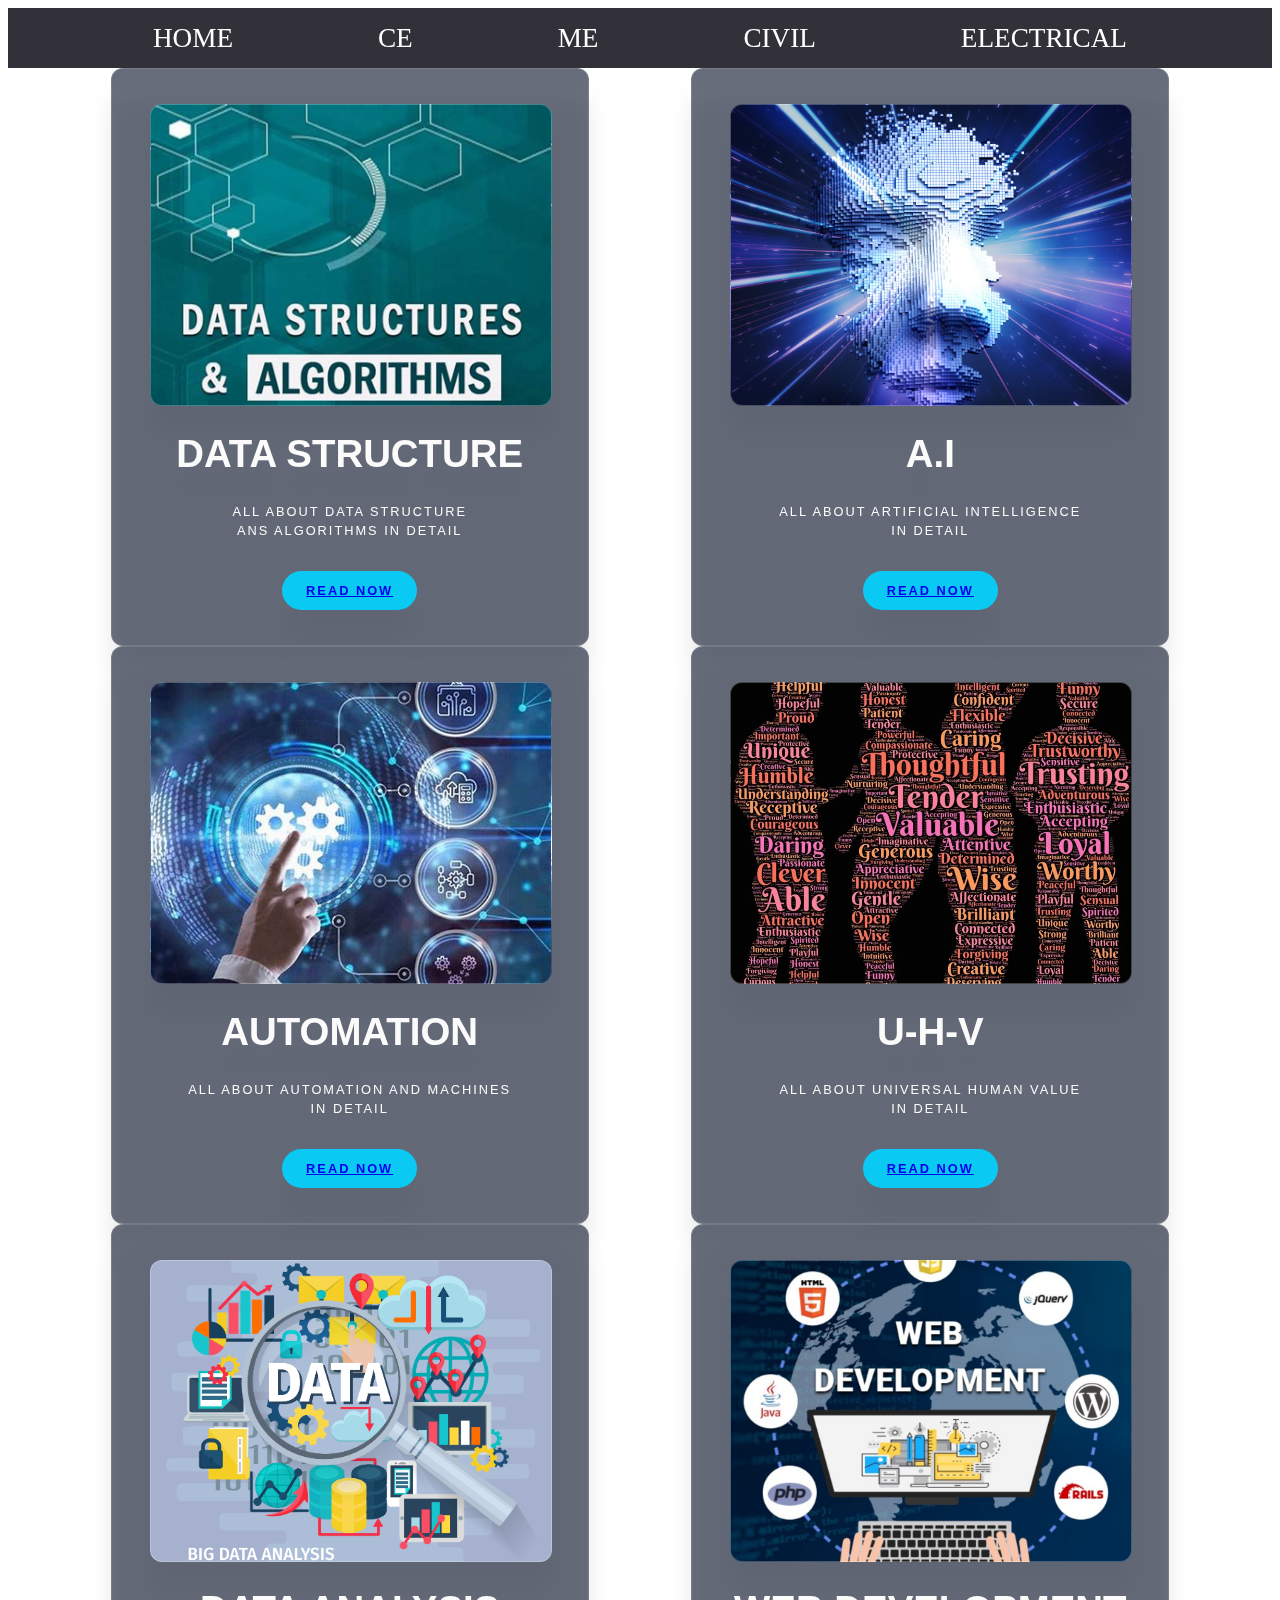
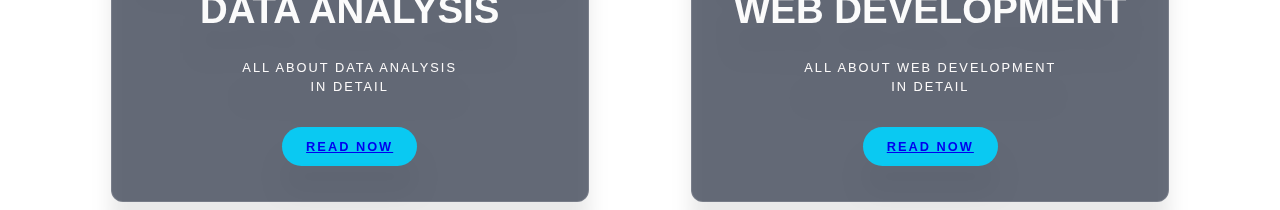
<file: CE.html>
<!DOCTYPE html>
<html lang="en">
<head>
    <meta charset="UTF-8">
    <meta name="viewport" content="width=device-width, initial-scale=1.0">
    <title>CE</title>
    <style>
        .nav{
            background-color: rgb(50, 49, 58);
            height: 60px;
            
            display: flex;
            justify-content: space-evenly;
            align-items: center;
            color: white;
            font-size: 1.7rem;

        }
        .nav a {
            text-decoration: none;
            color: white;
        }
        section{
          display: flex;
          justify-content: space-evenly;
          flex-wrap: wrap;

        }
   .container {
  backdrop-filter: blur(16px) saturate(180%);
  -webkit-backdrop-filter: blur(16px) saturate(180%);
  background-color: rgba(31, 41, 59, 0.671);
  border-radius: 12px;
  border: 1px solid rgba(255, 255, 255, 0.125);  
  padding: 38px;  
  filter: drop-shadow(0 30px 10px rgba(0,0,0,0.125));
  display: flex;
  flex-direction: column;
  align-items: center;
  justify-content:center;
  text-align: center;
  height: 500px;
  width: 400px;
  
}

.wrapper {
  width: 100%;
  height: 100%;
  
}

.banner-image-1 {
  background-image: url("ds.jpg");
  background-position: center;
  background-size: cover;
  height: 300px;
  width: 100%;
  border-radius: 12px;
  border: 1px solid rgba(255,255,255, 0.255)
}
.banner-image-2 {
  background-image: url("ai.jpg");
  background-position: center;
  background-size: cover;
  height: 300px;
  width: 100%;
  border-radius: 12px;
  border: 1px solid rgba(255,255,255, 0.255)
}
.banner-image-3 {
  background-image: url("auto.jpeg");
  background-position: center;
  background-size: cover;
  height: 300px;
  width: 100%;
  border-radius: 12px;
  border: 1px solid rgba(255,255,255, 0.255)
}
.banner-image-4 {
  background-image: url("uhv.jpg");
  background-position: center;
  background-size: cover;
  height: 300px;
  width: 100%;
  border-radius: 12px;
  border: 1px solid rgba(255,255,255, 0.255)
}
.banner-image-5 {
  background-image: url("data.jpg");
  background-position: center;
  background-size: cover;
  height: 300px;
  width: 100%;
  border-radius: 12px;
  border: 1px solid rgba(255,255,255, 0.255)
}
.banner-image-6 {
  background-image: url("web.webp");
  background-position: center;
  background-size: cover;
  height: 300px;
  width: 100%;
  border-radius: 12px;
  border: 1px solid rgba(255,255,255, 0.255)
}

h1{
  font-family: 'Righteous', sans-serif;
  color: rgba(255,255,255,0.98);
  text-transform: uppercase;
  font-size: 2.4rem;
}

p {
  color: #fcfafa;
  font-family: 'Lato', sans-serif;
  text-align: center;
  font-size: 0.8rem;
  line-height: 150%;
  letter-spacing: 2px;
  text-transform: uppercase;
}

.button-wrapper{
  margin-top: 18px;
}

.btn {
  border: none;
  padding: 12px 24px;
  border-radius: 24px;
  font-size: 12px;
  font-size: 0.8rem;  
  letter-spacing: 2px;  
  cursor: pointer;
  
}

.btn + .btn {
  margin-left: 10px;
}

.outline {
  background: transparent;
  color: rgba(0, 212, 255, 0.9);
  border: 1px solid rgba(0, 212, 255, 0.6);
  transition: all .3s ease;
  
}

.outline:hover{
  transform: scale(1.125);
  color: rgba(255, 255, 255, 0.9);
  border-color: rgba(255, 255, 255, 0.9);
  transition: all .3s ease;  
}

.fill {
  background: rgba(0, 212, 255, 0.9);
  color: rgba(255,255,255,0.95);
  filter: drop-shadow(0);
  font-weight: bold;
  transition: all .3s ease; 
}

.fill:hover{
  transform: scale(1.125);  
  border-color: rgba(255, 255, 255, 0.9);
  filter: drop-shadow(0 10px 5px rgba(0,0,0,0.125));
  transition: all .3s ease;    
}
         




    </style>
</head>
<body>
    <nav class="nav nav-pills flex-column flex-sm-row">
        <a href="index.html">HOME</a>
        <a  href="CE.html">CE</a>
        <a  href="ME.html">ME</a>
        <a  href="CIVIL.html">CIVIL</a>
        <a href="ELECTRICAL.html">ELECTRICAL</a>
        <!-- <a  href="#">CHEMICAL</a>
        <a  href="#">AEROSPACE</a>
         -->
      </nav>
      <section>


  <!-- book1 -->
        <div class="container">
          <div class="wrapper">
            <div class="banner-image-1"> </div>
            <h1> DATA STRUCTURE</h1>
            <p>All about data structure<br>
            ans algorithms in detail</p>
           </div>
           <div class="button-wrapper"> 
           
          <button class="btn fill">
            <a href="https://www.infobooks.org/pdfview/6629-data-structures-and-algorithms-mart-in-escard/">READ NOW</a>
          </button>
           </div>
             </div>
         </div>
        
            
 <!-- book2 -->
              <div class="container">
                <div class="wrapper">
                  <div class="banner-image-2"> </div>
                  <h1>A.I</h1>
                  <p>All about artificial intelligence <br/>
                    in detail</p>
                 </div>
                 <div class="button-wrapper"> 
                 
                   <button class="btn fill">
                    <a href="https://www.infobooks.org/pdfview/8327-the-history-of-artificial-intelligence-chris-smithbrian-mcguireting-huang/">READ NOW</a>
                   </button>
                 </div>
                   </div>
               </div>


<!-- book3 -->
               <div class="container">
                <div class="wrapper">
                  <div class="banner-image-3"> </div>
                  <h1>AUTOMATION</h1>
                  <p>All about automation and machines <br/>
                    in detail</p>
                 </div>
                 <div class="button-wrapper"> 
                 
                   <button class="btn fill"><a href="https://www.infobooks.org/pdfview/8564-role-of-automation-in-computer-based-systems-moinuddin-qadir/">READ NOW</a></button>
                 </div>
                   </div>
               </div>






<!-- book4 -->

               <div class="container">
                <div class="wrapper">
                  <div class="banner-image-4"> </div>
                  <h1>U-H-V </h1>
                  <p>All about Universal Human Value <br/>
                    in detail</p>
                 </div>
                 <div class="button-wrapper"> 
                 
                   <button class="btn fill">
                    <a href="https://www.bing.com/ck/a?!&&p=33c16dca7ce763beJmltdHM9MTcyMzE2MTYwMCZpZ3VpZD0wNzZkZTA3My1hZmJjLTZiYTYtM2IwNS1mNDNlYWUyNzZhNDMmaW5zaWQ9NTIzNA&ptn=3&ver=2&hsh=3&fclid=076de073-afbc-6ba6-3b05-f43eae276a43&psq=universal+human+value+book+pdf&u=a1aHR0cHM6Ly92ZW11Lm9yZy91cGxvYWRzL2xlY3R1cmVfbm90ZXMvMTVfMDJfMjAyM18xNzg4OTQyOTQwLnBkZg&ntb=1">READ NOW</a>
                   </button>
                 </div>
                   </div>
               </div>




 <!-- book5 -->
               <div class="container">
                <div class="wrapper">
                  <div class="banner-image-5"> </div>
                  <h1>DATA ANALYSIS</h1>
                  <p>All about data analysis <br/>
                    in detail</p>
                 </div>
                 <div class="button-wrapper"> 
                 
                   <button class="btn fill"><a href="https://www.infobooks.org/pdfview/17698-data-analysis-in-the-psychological-sciences-a-practical-applied-multimedia-approach-leyre-castro-j-toby-mordkoff/">READ NOW</a></button>
                 </div>
                   </div>
               </div>



<!-- book6 -->



               <div class="container">
                <div class="wrapper">
                  <div class="banner-image-6"> </div>
                  <h1>WEB DEVELOPMENT </h1>
                  <p>All about web development <br/>
                    in detail</p>
                 </div>
                 <div class="button-wrapper"> 
                 
                   <button class="btn fill"><a href="https://www.infobooks.org/pdfview/8683-website-design-and-programming-j-n-ndunagub-c-mbamj-n-ndunagu/">READ NOW</a></button>
                 </div>
                   </div>
               </div>



      </section>
</body>
</html>
</file>
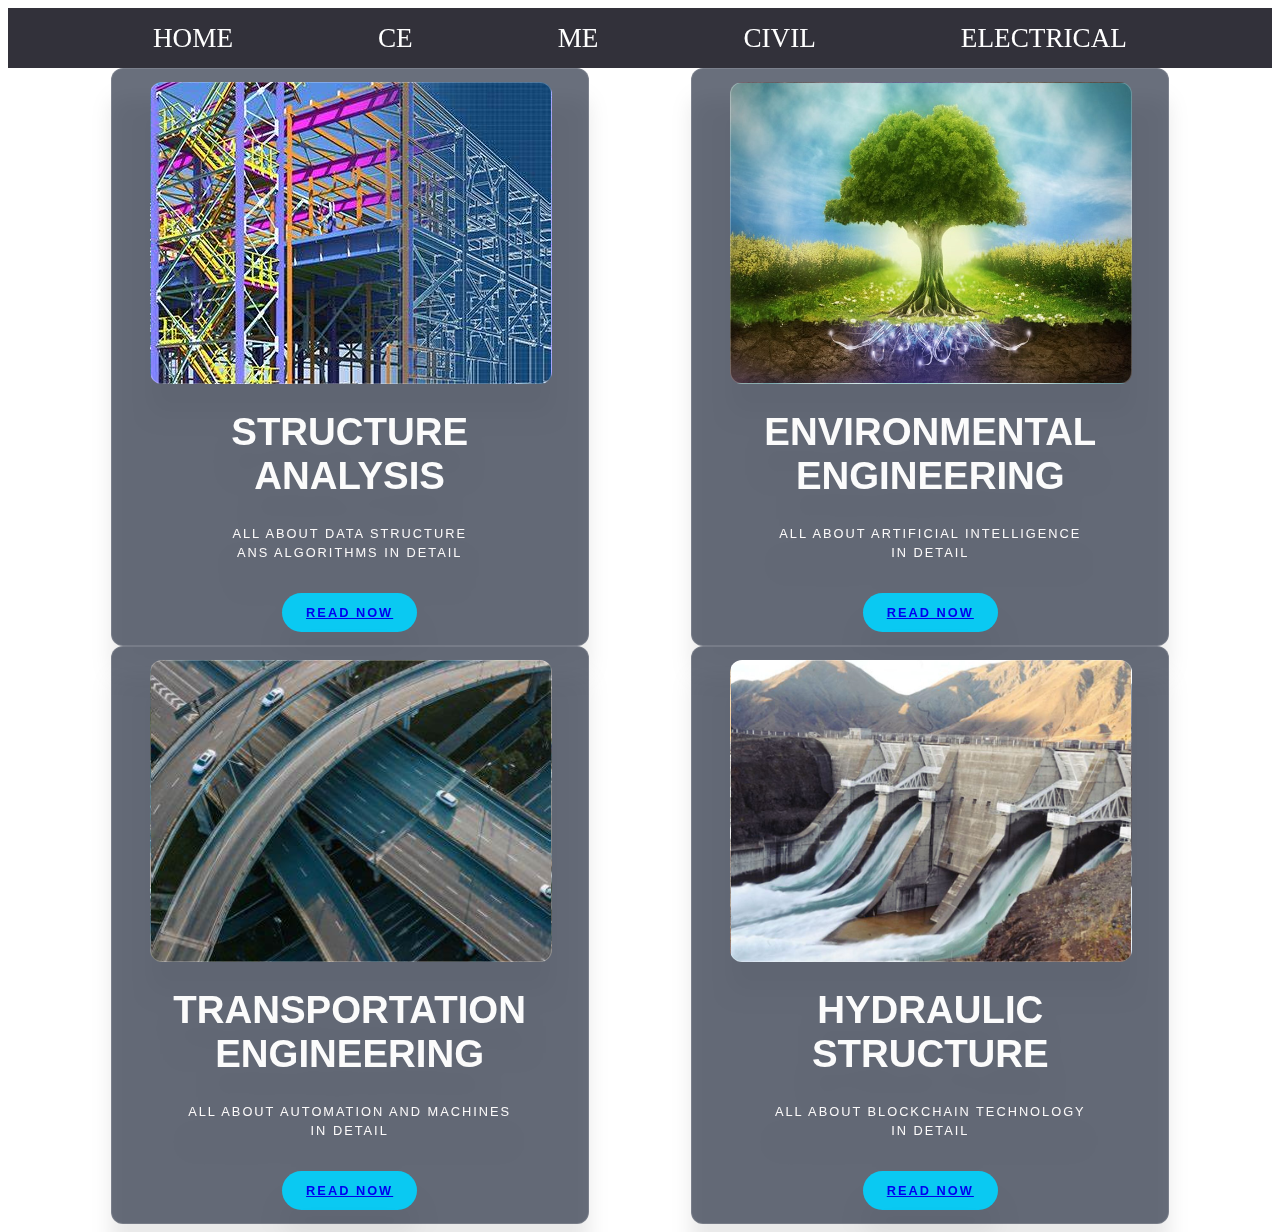
<file: CIVIL.html>
<!DOCTYPE html>
<html lang="en">
<head>
    <meta charset="UTF-8">
    <meta name="viewport" content="width=device-width, initial-scale=1.0">
    <title>CIVIL</title>
    <style>
        .nav{
            background-color: rgb(50, 49, 58);
            height: 60px;
            
            display: flex;
            justify-content: space-evenly;
            align-items: center;
            color: white;
            font-size: 1.7rem;

        }
        .nav a {
            text-decoration: none;
            color: white;
        }
        section{
          display: flex;
          justify-content: space-evenly;
          flex-wrap: wrap;

        }
   .container {
  backdrop-filter: blur(16px) saturate(180%);
  -webkit-backdrop-filter: blur(16px) saturate(180%);
  background-color: rgba(31, 41, 59, 0.671);
  border-radius: 12px;
  border: 1px solid rgba(255, 255, 255, 0.125);  
  padding: 38px;  
  filter: drop-shadow(0 30px 10px rgba(0,0,0,0.125));
  display: flex;
  flex-direction: column;
  align-items: center;
  justify-content:center;
  text-align: center;
  height: 500px;
  width: 400px;
  
}

.wrapper {
  width: 100%;
  height: 100%;
  
}

.banner-image-1 {
  background-image: url("stran.jpeg");
  background-position: center;
  background-size: cover;
  height: 300px;
  width: 100%;
  border-radius: 12px;
  border: 1px solid rgba(255,255,255, 0.255)
}
.banner-image-2 {
  background-image: url("env.jpeg");
  background-position: center;
  background-size: cover;
  height: 300px;
  width: 100%;
  border-radius: 12px;
  border: 1px solid rgba(255,255,255, 0.255)
}
.banner-image-3 {
  background-image: url("trans.jpeg");
  background-position: center;
  background-size: cover;
  height: 300px;
  width: 100%;
  border-radius: 12px;
  border: 1px solid rgba(255,255,255, 0.255)
}
.banner-image-4 {
  background-image: url("hyds.jpg");
  background-position: center;
  background-size: cover;
  height: 300px;
  width: 100%;
  border-radius: 12px;
  border: 1px solid rgba(255,255,255, 0.255)
}


h1{
  font-family: 'Righteous', sans-serif;
  color: rgba(255,255,255,0.98);
  text-transform: uppercase;
  font-size: 2.4rem;
}

p {
  color: #fcfafa;
  font-family: 'Lato', sans-serif;
  text-align: center;
  font-size: 0.8rem;
  line-height: 150%;
  letter-spacing: 2px;
  text-transform: uppercase;
}

.button-wrapper{
  margin-top: 18px;
}

.btn {
  border: none;
  padding: 12px 24px;
  border-radius: 24px;
  font-size: 12px;
  font-size: 0.8rem;  
  letter-spacing: 2px;  
  cursor: pointer;
  
}

.btn + .btn {
  margin-left: 10px;
}

.outline {
  background: transparent;
  color: rgba(0, 212, 255, 0.9);
  border: 1px solid rgba(0, 212, 255, 0.6);
  transition: all .3s ease;
  
}

.outline:hover{
  transform: scale(1.125);
  color: rgba(255, 255, 255, 0.9);
  border-color: rgba(255, 255, 255, 0.9);
  transition: all .3s ease;  
}

.fill {
  background: rgba(0, 212, 255, 0.9);
  color: rgba(255,255,255,0.95);
  filter: drop-shadow(0);
  font-weight: bold;
  transition: all .3s ease; 
}

.fill:hover{
  transform: scale(1.125);  
  border-color: rgba(255, 255, 255, 0.9);
  filter: drop-shadow(0 10px 5px rgba(0,0,0,0.125));
  transition: all .3s ease;    
}
         




    </style>
</head>
<body>
    <nav class="nav nav-pills flex-column flex-sm-row">
        <a href="index.html">HOME</a>
        <a  href="CE.html">CE</a>
        <a  href="ME.html">ME</a>
        <a  href="CIVIL.html">CIVIL</a>
        <a href="ELECTRICAL.html">ELECTRICAL</a>
        <!-- <a  href="#">CHEMICAL</a>
        <a  href="#">AEROSPACE</a>
         -->
      </nav>
      <section>


  <!-- book1 -->
        <div class="container">
          <div class="wrapper">
            <div class="banner-image-1"> </div>
            <h1> Structure Analysis</h1>
            <p>All about data structure<br>
            ans algorithms in detail</p>
           </div>
           <div class="button-wrapper"> 
           
          <button class="btn fill">
            <a href="https://www.bing.com/ck/a?!&&p=c89ece93e2a0f28cJmltdHM9MTcyMzE2MTYwMCZpZ3VpZD0wNzZkZTA3My1hZmJjLTZiYTYtM2IwNS1mNDNlYWUyNzZhNDMmaW5zaWQ9NTI0Ng&ptn=3&ver=2&hsh=3&fclid=076de073-afbc-6ba6-3b05-f43eae276a43&psq=structure+analysis+book+pdf&u=a1aHR0cHM6Ly9kcml2ZS5nb29nbGUuY29tL2ZpbGUvZC8xSlpQT1ZMUzlQcmJ0ZWs5cWVNOWlJbUpycVVGQkF2cUUvdmlldz91c3A9c2hhcmluZw&ntb=1">READ NOW</a>
          </button>
           </div>
             </div>
         </div>
        
            
 <!-- book2 -->
              <div class="container">
                <div class="wrapper">
                  <div class="banner-image-2"> </div>
                  <h1>Environmental engineering</h1>
                  <p>All about artificial intelligence <br/>
                    in detail</p>
                 </div>
                 <div class="button-wrapper"> 
                 
                   <button class="btn fill">
                    <a href="https://www.infobooks.org/pdfview/1698-ce-107-introduction-to-civil-and-environment-engineering-presentation-dr-nehreen-majed/">READ NOW</a>
                   </button>
                 </div>
                   </div>
               </div>


<!-- book3 -->
               <div class="container">
                <div class="wrapper">
                  <div class="banner-image-3"> </div>
                  <h1>Transportation engineering</h1>
                  <p>All about automation and machines <br/>
                    in detail</p>
                 </div>
                 <div class="button-wrapper"> 
                 
                   <button class="btn fill"><a href="https://www.bing.com/ck/a?!&&p=5625712755bebcf5JmltdHM9MTcyMzE2MTYwMCZpZ3VpZD0wNzZkZTA3My1hZmJjLTZiYTYtM2IwNS1mNDNlYWUyNzZhNDMmaW5zaWQ9NTI5MA&ptn=3&ver=2&hsh=3&fclid=076de073-afbc-6ba6-3b05-f43eae276a43&psq=transportation+engineering+book+pdf&u=a1aHR0cHM6Ly9hcmNoaXZlLm5wdGVsLmFjLmluL2NvdXJzZXMvMTA1LzEwMS8xMDUxMDEwODcv&ntb=1">READ NOW</a></button>
                 </div>
                   </div>
               </div>






<!-- book4 -->

               <div class="container">
                <div class="wrapper">
                  <div class="banner-image-4"> </div>
                  <h1>Hydraulic Structure </h1>
                  <p>All about blockchain technology <br/>
                    in detail</p>
                 </div>
                 <div class="button-wrapper"> 
                 
                   <button class="btn fill">
                    <a href="https://www.bing.com/ck/a?!&&p=48d07b65fd6a6bb0JmltdHM9MTcyMzE2MTYwMCZpZ3VpZD0wNzZkZTA3My1hZmJjLTZiYTYtM2IwNS1mNDNlYWUyNzZhNDMmaW5zaWQ9NTIxMw&ptn=3&ver=2&hsh=3&fclid=076de073-afbc-6ba6-3b05-f43eae276a43&psq=hydraulic+structurebook+pdf&u=a1aHR0cDovL2ZyZWVpdC5mcmVlLmZyL1RoZSUyMENpdmlsJTIwRW5naW5lZXJpbmclMjBIYW5kYm9vaywyMDAzLzA5NTglMjBjaDM3LnBkZg&ntb=1">READ NOW</a>
                   </button>
                 </div>
                   </div>
               </div>




 


      </section>
</body>
</html>
</file>
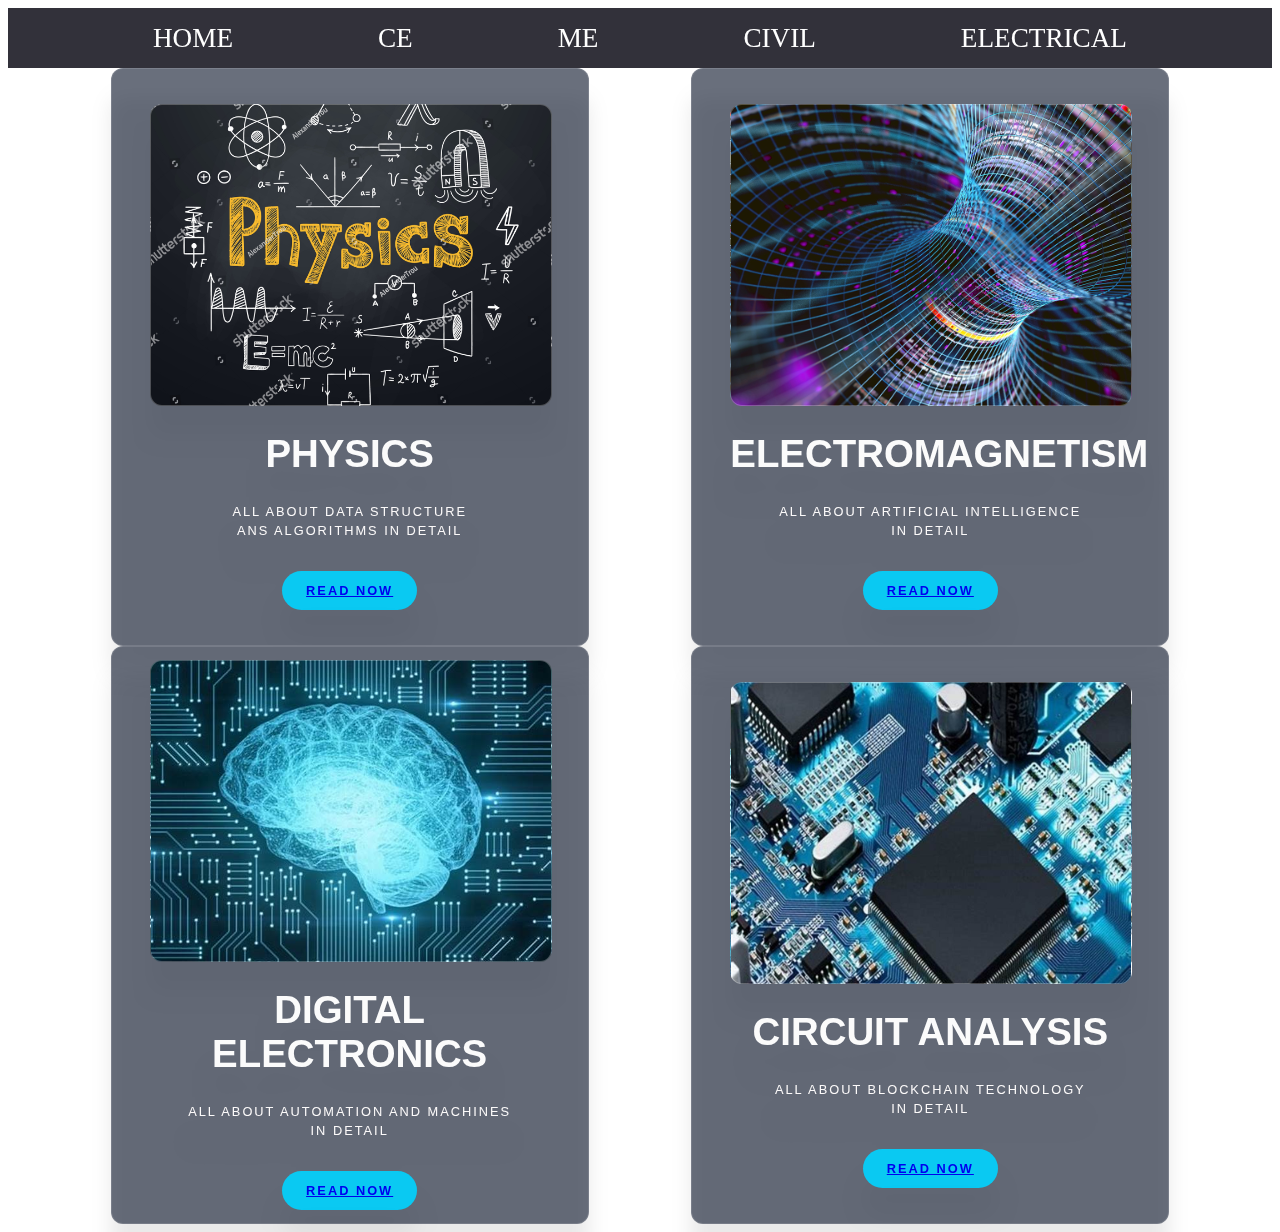
<file: ELECTRICAL.html>
<!DOCTYPE html>
<html lang="en">
<head>
    <meta charset="UTF-8">
    <meta name="viewport" content="width=device-width, initial-scale=1.0">
    <title>ELECTRICAL</title>
    <style>
        .nav{
            background-color: rgb(50, 49, 58);
            height: 60px;
            
            display: flex;
            justify-content: space-evenly;
            align-items: center;
            color: white;
            font-size: 1.7rem;

        }
        .nav a {
            text-decoration: none;
            color: white;
        }
        section{
          display: flex;
          justify-content: space-evenly;
          flex-wrap: wrap;

        }
   .container {
  backdrop-filter: blur(16px) saturate(180%);
  -webkit-backdrop-filter: blur(16px) saturate(180%);
  background-color: rgba(31, 41, 59, 0.671);
  border-radius: 12px;
  border: 1px solid rgba(255, 255, 255, 0.125);  
  padding: 38px;  
  filter: drop-shadow(0 30px 10px rgba(0,0,0,0.125));
  display: flex;
  flex-direction: column;
  align-items: center;
  justify-content:center;
  text-align: center;
  height: 500px;
  width: 400px;
  
}

.wrapper {
  width: 100%;
  height: 100%;
  
}

.banner-image-1 {
  background-image: url("phy.jpg");
  background-position: center;
  background-size: cover;
  height: 300px;
  width: 100%;
  border-radius: 12px;
  border: 1px solid rgba(255,255,255, 0.255)
}
.banner-image-2 {
  background-image: url("electro.jpg");
  background-position: center;
  background-size: cover;
  height: 300px;
  width: 100%;
  border-radius: 12px;
  border: 1px solid rgba(255,255,255, 0.255)
}
.banner-image-3 {
  background-image: url("digital.avif");
  background-position: center;
  background-size: cover;
  height: 300px;
  width: 100%;
  border-radius: 12px;
  border: 1px solid rgba(255,255,255, 0.255)
}
.banner-image-4 {
  background-image: url("circuit.jpeg");
  background-position: center;
  background-size: cover;
  height: 300px;
  width: 100%;
  border-radius: 12px;
  border: 1px solid rgba(255,255,255, 0.255)
}


h1{
  font-family: 'Righteous', sans-serif;
  color: rgba(255,255,255,0.98);
  text-transform: uppercase;
  font-size: 2.4rem;
}

p {
  color: #fcfafa;
  font-family: 'Lato', sans-serif;
  text-align: center;
  font-size: 0.8rem;
  line-height: 150%;
  letter-spacing: 2px;
  text-transform: uppercase;
}

.button-wrapper{
  margin-top: 18px;
}

.btn {
  border: none;
  padding: 12px 24px;
  border-radius: 24px;
  font-size: 12px;
  font-size: 0.8rem;  
  letter-spacing: 2px;  
  cursor: pointer;
  
}

.btn + .btn {
  margin-left: 10px;
}

.outline {
  background: transparent;
  color: rgba(0, 212, 255, 0.9);
  border: 1px solid rgba(0, 212, 255, 0.6);
  transition: all .3s ease;
  
}

.outline:hover{
  transform: scale(1.125);
  color: rgba(255, 255, 255, 0.9);
  border-color: rgba(255, 255, 255, 0.9);
  transition: all .3s ease;  
}

.fill {
  background: rgba(0, 212, 255, 0.9);
  color: rgba(255,255,255,0.95);
  filter: drop-shadow(0);
  font-weight: bold;
  transition: all .3s ease; 
}

.fill:hover{
  transform: scale(1.125);  
  border-color: rgba(255, 255, 255, 0.9);
  filter: drop-shadow(0 10px 5px rgba(0,0,0,0.125));
  transition: all .3s ease;    
}
         




    </style>
</head>
<body>
    <nav class="nav nav-pills flex-column flex-sm-row">
        <a href="index.html">HOME</a>
        <a  href="CE.html">CE</a>
        <a  href="ME.html">ME</a>
        <a  href="CIVIL.html">CIVIL</a>
        <a href="ELECTRICAL.html">ELECTRICAL</a>
        <!-- <a  href="#">CHEMICAL</a>
        <a  href="#">AEROSPACE</a>
         -->
      </nav>
      <section>


  <!-- book1 -->
        <div class="container">
          <div class="wrapper">
            <div class="banner-image-1"> </div>
            <h1>Physics</h1>
            <p>All about data structure<br>
            ans algorithms in detail</p>
           </div>
           <div class="button-wrapper"> 
           
          <button class="btn fill">
            <a href="https://www.infobooks.org/pdfview/university-physics-volume-1-samuel-j-ling-jeff-sanny-william-moebs-14/">READ NOW</a>
          </button>
           </div>
             </div>
         </div>
        
            
 <!-- book2 -->
              <div class="container">
                <div class="wrapper">
                  <div class="banner-image-2"> </div>
                  <h1>Electromagnetism</h1>
                  <p>All about artificial intelligence <br/>
                    in detail</p>
                 </div>
                 <div class="button-wrapper"> 
                 
                   <button class="btn fill">
                    <a href="https://www.infobooks.org/pdfview/9168-electromagnetism-david-tong/">READ NOW</a>
                   </button>
                 </div>
                   </div>
               </div>


<!-- book3 -->
               <div class="container">
                <div class="wrapper">
                  <div class="banner-image-3"> </div>
                  <h1>Digital Electronics</h1>
                  <p>All about automation and machines <br/>
                    in detail</p>
                 </div>
                 <div class="button-wrapper"> 
                 
                   <button class="btn fill"><a href="https://www.infobooks.org/pdfview/introduction-to-digital-electronics-agner-fog-292/">READ NOW</a></button>
                 </div>
                   </div>
               </div>






<!-- book4 -->

               <div class="container">
                <div class="wrapper">
                  <div class="banner-image-4"> </div>
                  <h1>Circuit Analysis </h1>
                  <p>All about blockchain technology <br/>
                    in detail</p>
                 </div>
                 <div class="button-wrapper"> 
                 
                   <button class="btn fill">
                    <a href="https://www.infobooks.org/pdfview/7873-electrical-circuit-analysis-stephen-boyd/">READ NOW</a>
                   </button>
                 </div>
                   </div>
               </div>




 


      </section>
</body>
</html>
</file>
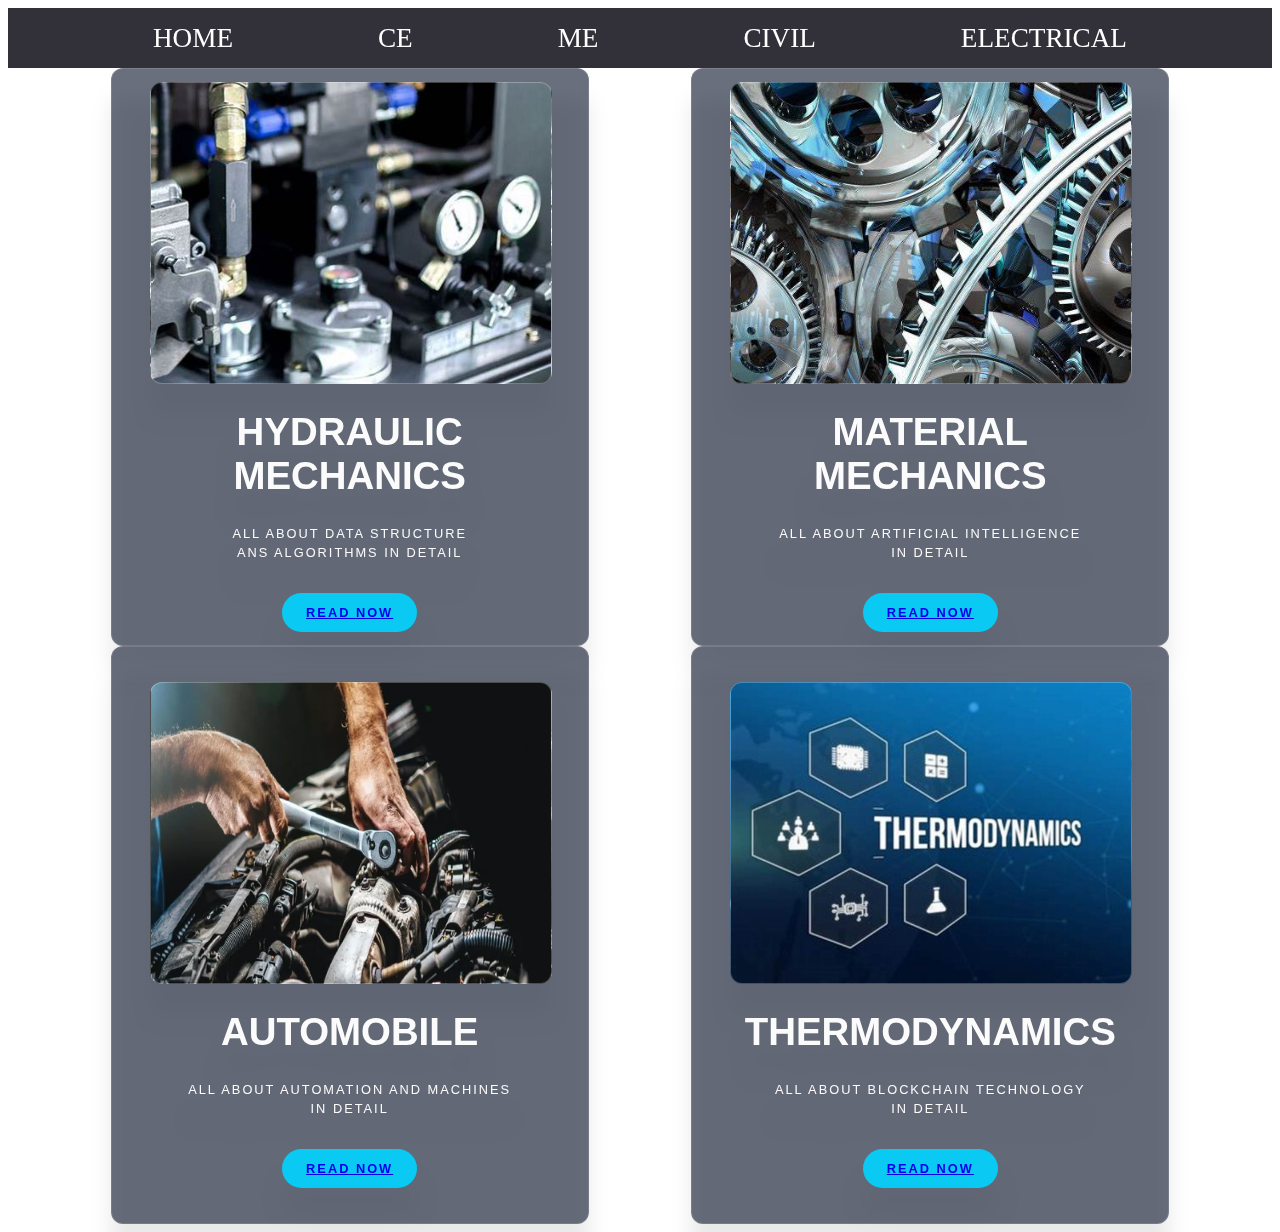
<file: ME.html>
<!DOCTYPE html>
<html lang="en">
<head>
    <meta charset="UTF-8">
    <meta name="viewport" content="width=device-width, initial-scale=1.0">
    <title>ME</title>
    <style>
        .nav{
            background-color: rgb(50, 49, 58);
            height: 60px;
            
            display: flex;
            justify-content: space-evenly;
            align-items: center;
            color: white;
            font-size: 1.7rem;

        }
        .nav a {
            text-decoration: none;
            color: white;
        }
        section{
          display: flex;
          justify-content: space-evenly;
          flex-wrap: wrap;

        }
   .container {
  backdrop-filter: blur(16px) saturate(180%);
  -webkit-backdrop-filter: blur(16px) saturate(180%);
  background-color: rgba(31, 41, 59, 0.671);
  border-radius: 12px;
  border: 1px solid rgba(255, 255, 255, 0.125);  
  padding: 38px;  
  filter: drop-shadow(0 30px 10px rgba(0,0,0,0.125));
  display: flex;
  flex-direction: column;
  align-items: center;
  justify-content:center;
  text-align: center;
  height: 500px;
  width: 400px;
  
}

.wrapper {
  width: 100%;
  height: 100%;
  
}

.banner-image-1 {
  background-image: url("hyd.jpeg");
  background-position: center;
  background-size: cover;
  height: 300px;
  width: 100%;
  border-radius: 12px;
  border: 1px solid rgba(255,255,255, 0.255)
}
.banner-image-2 {
  background-image: url("mat.jpeg");
  background-position: center;
  background-size: cover;
  height: 300px;
  width: 100%;
  border-radius: 12px;
  border: 1px solid rgba(255,255,255, 0.255)
}
.banner-image-3 {
  background-image: url("aumo.webp");
  background-position: center;
  background-size: cover;
  height: 300px;
  width: 100%;
  border-radius: 12px;
  border: 1px solid rgba(255,255,255, 0.255)
}
.banner-image-4 {
  background-image: url("th.jpeg");
  background-position: center;
  background-size: cover;
  height: 300px;
  width: 100%;
  border-radius: 12px;
  border: 1px solid rgba(255,255,255, 0.255)
}


h1{
  font-family: 'Righteous', sans-serif;
  color: rgba(255,255,255,0.98);
  text-transform: uppercase;
  font-size: 2.4rem;
}

p {
  color: #fcfafa;
  font-family: 'Lato', sans-serif;
  text-align: center;
  font-size: 0.8rem;
  line-height: 150%;
  letter-spacing: 2px;
  text-transform: uppercase;
}

.button-wrapper{
  margin-top: 18px;
}

.btn {
  border: none;
  padding: 12px 24px;
  border-radius: 24px;
  font-size: 12px;
  font-size: 0.8rem;  
  letter-spacing: 2px;  
  cursor: pointer;
  
}

.btn + .btn {
  margin-left: 10px;
}

.outline {
  background: transparent;
  color: rgba(0, 212, 255, 0.9);
  border: 1px solid rgba(0, 212, 255, 0.6);
  transition: all .3s ease;
  
}

.outline:hover{
  transform: scale(1.125);
  color: rgba(255, 255, 255, 0.9);
  border-color: rgba(255, 255, 255, 0.9);
  transition: all .3s ease;  
}

.fill {
  background: rgba(0, 212, 255, 0.9);
  color: rgba(255,255,255,0.95);
  filter: drop-shadow(0);
  font-weight: bold;
  transition: all .3s ease; 
}

.fill:hover{
  transform: scale(1.125);  
  border-color: rgba(255, 255, 255, 0.9);
  filter: drop-shadow(0 10px 5px rgba(0,0,0,0.125));
  transition: all .3s ease;    
}
         




    </style>
</head>
<body>
    <nav class="nav nav-pills flex-column flex-sm-row">
        <a href="index.html">HOME</a>
        <a  href="CE.html">CE</a>
        <a  href="ME.html">ME</a>
        <a  href="CIVIL.html">CIVIL</a>
        <a href="ELECTRICAL.html">ELECTRICAL</a>
        <!-- <a  href="#">CHEMICAL</a>
        <a  href="#">AEROSPACE</a>
         -->
      </nav>
      <section>


  <!-- book1 -->
        <div class="container">
          <div class="wrapper">
            <div class="banner-image-1"> </div>
            <h1> HYDRAULIC MECHANICS</h1>
            <p>All about data structure<br>
            ans algorithms in detail</p>
           </div>
           <div class="button-wrapper"> 
           
          <button class="btn fill">
            <a href="https://www.infobooks.org/pdfview/2802-fluid-mechanics-and-hydraulic-machines-rk-bansal/">READ NOW</a>
          </button>
           </div>
             </div>
         </div>
        
            
 <!-- book2 -->
              <div class="container">
                <div class="wrapper">
                  <div class="banner-image-2"> </div>
                  <h1>MATERIAL MECHANICS</h1>
                  <p>All about artificial intelligence <br/>
                    in detail</p>
                 </div>
                 <div class="button-wrapper"> 
                 
                   <button class="btn fill">
                    <a href="https://www.infobooks.org/pdfview/2817-statics-and-mechanics-of-materials-power-point-presentation-university-of-pittsburgh/">READ NOW</a>
                   </button>
                 </div>
                   </div>
               </div>


<!-- book3 -->
               <div class="container">
                <div class="wrapper">
                  <div class="banner-image-3"> </div>
                  <h1>AUTOMOBILE</h1>
                  <p>All about automation and machines <br/>
                    in detail</p>
                 </div>
                 <div class="button-wrapper"> 
                 
                   <button class="btn fill"><a href="https://www.infobooks.org/pdfview/2806-automobile-engineering-mr-t-manokaran-me-mba/">READ NOW</a></button>
                 </div>
                   </div>
               </div>






<!-- book4 -->

               <div class="container">
                <div class="wrapper">
                  <div class="banner-image-4"> </div>
                  <h1>THERMODYNAMICS </h1>
                  <p>All about blockchain technology <br/>
                    in detail</p>
                 </div>
                 <div class="button-wrapper"> 
                 
                   <button class="btn fill">
                    <a href="https://www.infobooks.org/pdfview/thermodynamics-and-statistical-mechanics-richard-fitzpatrick-294/">READ NOW</a>
                   </button>
                 </div>
                   </div>
               </div>




 


      </section>
</body>
</html>
</file>
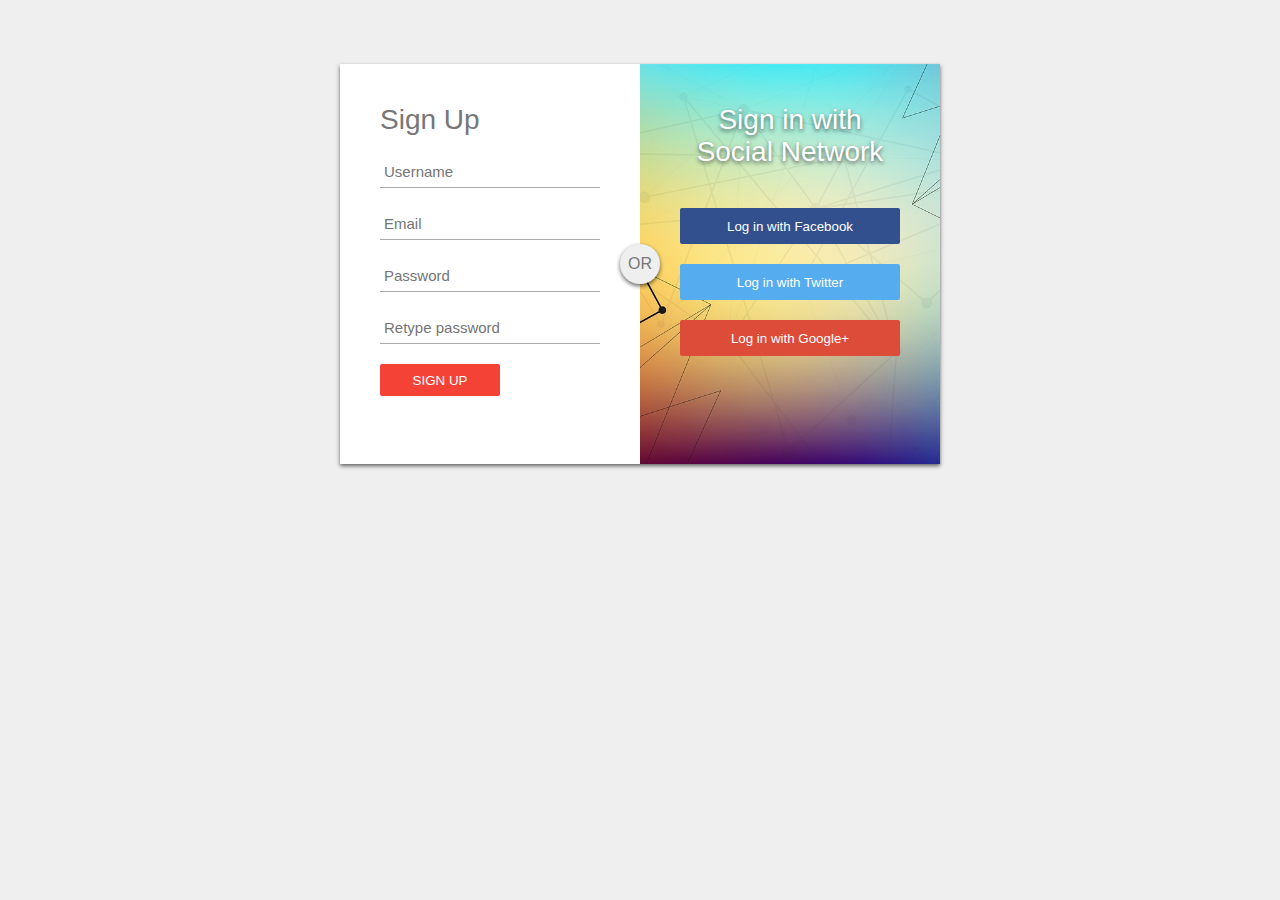
<file: Sign-up/Appro-2/signup.html>
<html>
<head>
<link rel="shortcut icon" href="circle-cropped.png">
<title> Signup Form</title>   
    <link rel="stylesheet" type="text/css" href="sign.css">
</head>
<body>

    <div id="login-box">
      <div class="left-box">
        <h1> Sign Up</h1>
          
          <input type="text" name="username" placeholder="Username"/>
          <input type="text" name="email" placeholder="Email"/>
          <input type="password" name="password" placeholder="Password"/>
        
          <input type="password" name="password2" placeholder="Retype password"/>
        
          <input type="submit" name="signup-button" value="Sign Up"/>
        
        </div>
        <div class="right-box">
          <span class="signinwith">Sign in with<br/>Social Network     </span>
        
        <button class="social facebook">Log in with Facebook</button>    
        <button class="social twitter">Log in with Twitter</button> 
        <button class="social google">Log in with Google+</button> 
            
        
        </div>
        <div class="or">OR</div>
    </div>
    
</body>    
</html>
</file>
<file: Sign-up/Appro-2/sign.css>
body
{
    margin: 0;
    padding: 0;
    background: #efefef;
    font-size: 16px;
    color: #777;
    font-family: sans-serif;
    font-weight: 300;
}

#login-box
{
    position: relative;
    margin: 5% auto;
    height: 400px;
    width: 600px;
    background: #fff;
    box-shadow: 0 2px 4px rgba(0, 0, 0, 0.6);
}

.left-box
{
    position: absolute;
    top: 0;
    left: 0;
    box-sizing: border-box;
    padding: 40px;
    width: 300px;
    height: 400px;    
}

h1
{
    margin: 0 0 20px 0;
    font-weight: 300;
    font-size: 28px;
}

input[type="text"],
input[type="password"]
{
    display: block;
    box-sizing: border-box;
    margin-bottom: 20px;
    padding: 4px;
    width: 220px;
    height: 32px;
    border: none;
    outline: none;
    border-bottom: 1px solid #aaa;
    font-family: sans-serif;
    font-weight: 400;
    font-size: 15px;
    transition: 0.2s ease;
}

input[type="submit"]
{
    margin-bottom: 28px;
    width: 120px;
    height: 32px;
    background: #f44336;
    border: none;
    border-radius: 2px;
    color: #fff;
    font-family: sans-serif;
    font-weight: 500;
    text-transform: uppercase;
    transition: 0.2s ease;
    cursor: pointer;
    
}

input[type="submit"]:hover,
input[type="submit"]:focus
{
    background: #ff5722;
    transition: 0.2s ease;
}

.right-box
{
    position: absolute;
    top: 0;
    right: 0;
    box-sizing: border-box;
    padding: 40px;
    width: 300px;
    height: 400px;
    background-image: url(image1.jpg);
    background-size: cover;
    background-position: center;
}

.or
{
    position: absolute;
    top: 180px;
    left: 280px;
    width: 40px;
    height: 40px;
    background: #efefef;
    border-radius: 50%;
    box-shadow: 0 2px 4px rgba(0, 0, 0, 0.6);
    line-height: 40px;
    text-align: center;
}

.right-box .signinwith
{
    display: block;
    margin-bottom: 40px;
    font-size: 28px;
    color: #fff;
    text-align: center;
    text-shadow: 0 2px 4px rgba(0, 0, 0, 0.6);
}


button.social
{
    margin-bottom: 20px;
    width: 220px;
    height: 36px;
    border: none;
    border-radius: 2px;
    color: #fff;
    font-family: sans-serif;
    font-weight: 500;
    transition: 0.2s ease;
    cursor: pointer;
}

.facebook
{
    background: #32508e;
}
.twitter
{
    background: #55acee;
}
.google
{
    background: #dd4b39;
}
</file>
